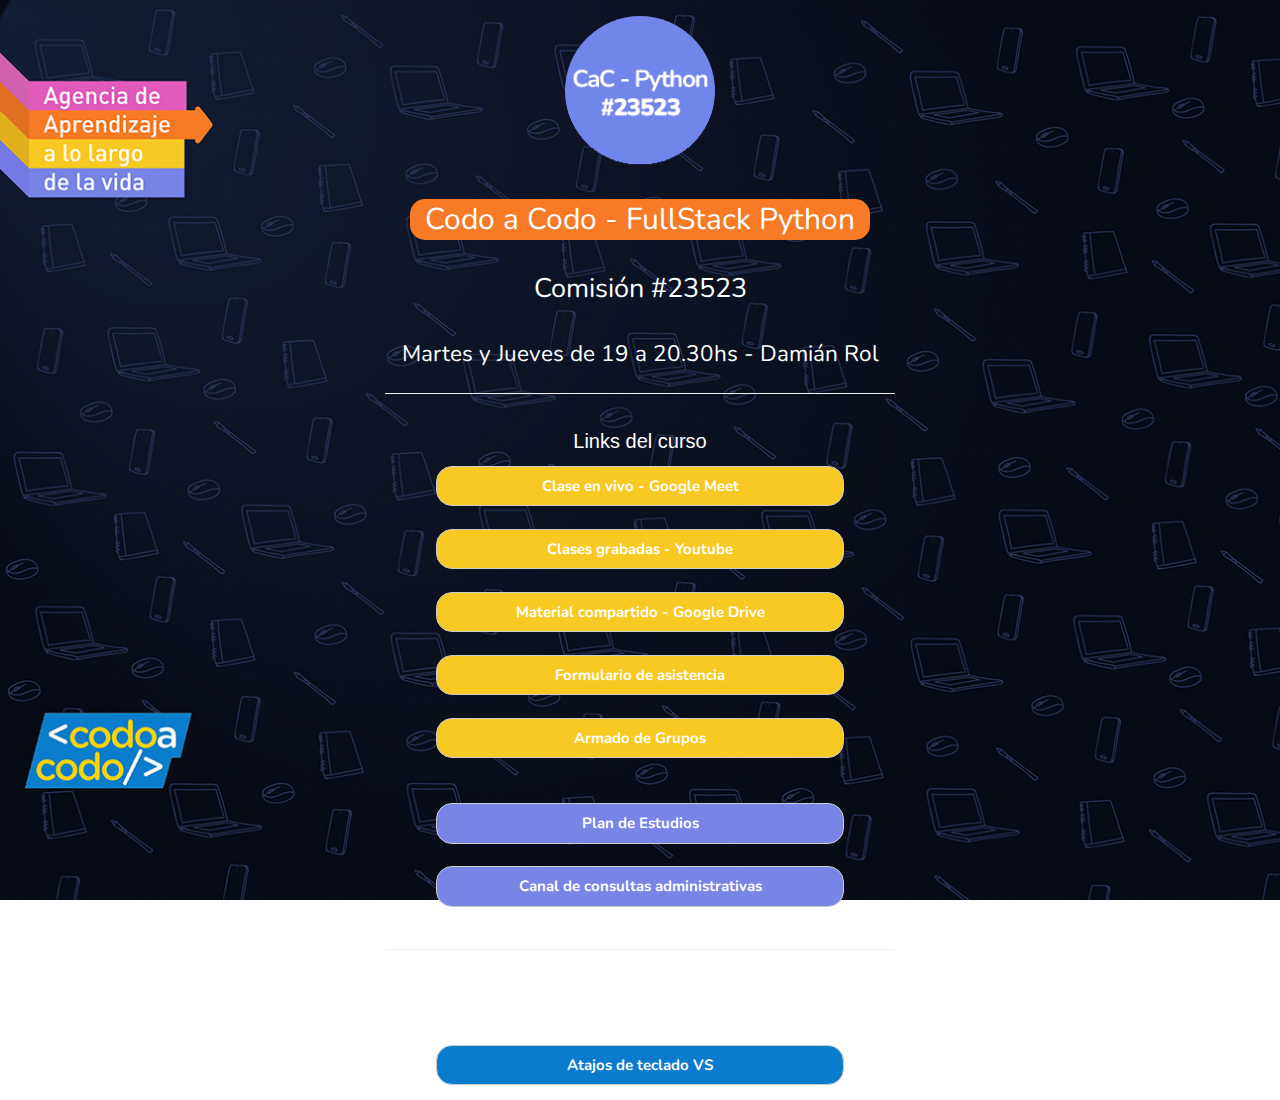
<file: index.html>
<!DOCTYPE html>
<html lang="es">
<head>
<meta charset="utf-8" />
<meta name="viewport" content="width=device-width, initial-scale=1" />
<link rel="stylesheet" href="https://www.w3schools.com/w3css/4/w3.css">
<link rel="stylesheet" href="https://www.w3schools.com/lib/w3-theme-yellow.css">
<link rel="preconnect" href="https://fonts.googleapis.com">
<link rel="preconnect" href="https://fonts.gstatic.com" crossorigin>
<link href="https://fonts.googleapis.com/css2?family=Nunito:wght@300;500;700&display=swap" rel="stylesheet">    
<title>CaC FullStack Python #23523</title>
<link rel="stylesheet" href="css/styles.css">
</head>
  <body>
    <div class="container">

      <div style="text-align: center">
        <img src="img/23523.png" class="w3-margin" alt="image" width="150px" height="150px" style="border-radius: 50%;">
        <p><span class="titulo">Codo a Codo - FullStack Python</span></p>
        <p class="subtitulo">Comisión #23523</p>
        <p class="subtitulo1">Martes y Jueves de 19 a 20.30hs - Damián Rol</p>
      </div>
      <hr>
      <h4 class="margin-top-2" style="text-align: center;">Links del curso</h4>
      <div class="links-container">
        <a href="https://meet.google.com/qbc-ubdi-zae" class="w3-button w3-round-xlarge w3-theme-l1 w3-border link" target="_blank">Clase en vivo - Google Meet</a>
        <br>
        <a href="https://www.youtube.com/playlist?list=PLkT9FyDq8BI39roveq7XRudeqZGk2cEIT" class="w3-button w3-round-xlarge w3-theme-l1 w3-border link" target="_blank">Clases grabadas - Youtube</a>
        <br>
        <a href="https://drive.google.com/drive/folders/16ZGSyKw42W6TtkfqqtL8eB9yiRgjRKE3" class="w3-button w3-round-xlarge w3-theme-l1 w3-border link" target="_blank">Material compartido - Google Drive</a>
        <br>
        <a href="https://forms.gle/rpeHjg3Wr6Bx9RXV7" class="w3-button w3-round-xlarge w3-theme-l1 w3-border link" target="_blank">Formulario de asistencia</a>
        <br>
        <a href="https://forms.gle/MaF8Ef9qyNPnkn1Z7" class="w3-button w3-round-xlarge w3-theme-l1 w3-border link" target="_blank">Armado de Grupos</a>
        <br>
        
        <br>
        <a href="https://drive.google.com/file/d/1X41mYqahAAXPgsl79wifmdTbkfowg1fw/view" class="botones w3-button w3-round-xlarge w3-border link" target="_blank">Plan de Estudios</a>
        <br>
        <a href="https://docs.google.com/forms/d/e/1FAIpQLSeY7KWCwqTtLIVzp6apaziI1zaIoftHKX-H6Ig4qseQnrriDQ/viewform" class="botones w3-button w3-round-xlarge w3-border link" target="_blank">Canal de consultas administrativas</a>
        <br>
      </div>


    <!-- MATERIAL EXTRA -->
    <div style="text-align: center">
      <hr>
      <p class="subtitulo">MATERIAL EXTRA</p>
      <div class="links-container">
        <a href="https://code.visualstudio.com/shortcuts/keyboard-shortcuts-windows.pdf"
          class="botones_extra w3-button w3-round-xlarge w3-border link" target="_blank">Atajos de teclado VS</a>
      </div>
    </div>


    </div>
  </body>  
</html>
</file>
<file: css/styles.css>
body {
    color: white;
    background: url("../img/Fondo.jpg");
    background-attachment: fixed;
    background-size: cover;
    font-family: 'Nunito', sans-serif;
  }
  
  .titulo{
    font-size: 2rem;
    background-color: #f77a26;
    border-radius: 1rem;
    padding-right: 15px;
    padding-left: 15px;
    margin-right: auto;
    margin-left: auto;
  }

  .subtitulo{
    font-size: 1.8rem;
  }

  .subtitulo1{
    font-size: 1.5rem;
  }

  .container {
    width: 100%;
    height: 100%;
    padding-right: 15px;
    padding-left: 15px;
    margin-right: auto;
    margin-left: auto;
  }
  
  .links-container {
    font-weight: bolder;
    margin-bottom: 1rem;
    display: flex;
    flex-direction: column;
    justify-content: center;
    align-items: center;
  }
  
  .links-container a {
    width: 80%;
  }
  
  .w3-button {
    background-color: #f8c923!important;
  }

  .w3-theme-l1:hover {
    background-color: #f77a26 !important;
    color: white !important;
  }

  .botones {
    background-color: #7785e6 !important;
    color: white !important;
  }

  .botones_extra{
    background-color: #0b7bcd!important;
    color: white !important;
  }  
  

  .margin-top-2 {
    margin-top: 32px;
  }
  
  .bottom {
    width: 100%;
    text-align: center;
    width: auto;
    font-weight: bolder;
  }
  
  .bottom span {
    color: #ed4d82;
  }
  
  .bottom svg {
    stroke: #ed4d82;
    fill: #ed4d82;
  }
  
  @media (min-width: 768px) {
    .link {
      width: 100%;
    }
  }
  @media (min-width: 576px) {
    .container {
      max-width: 540px;
    }
  }
</file>
